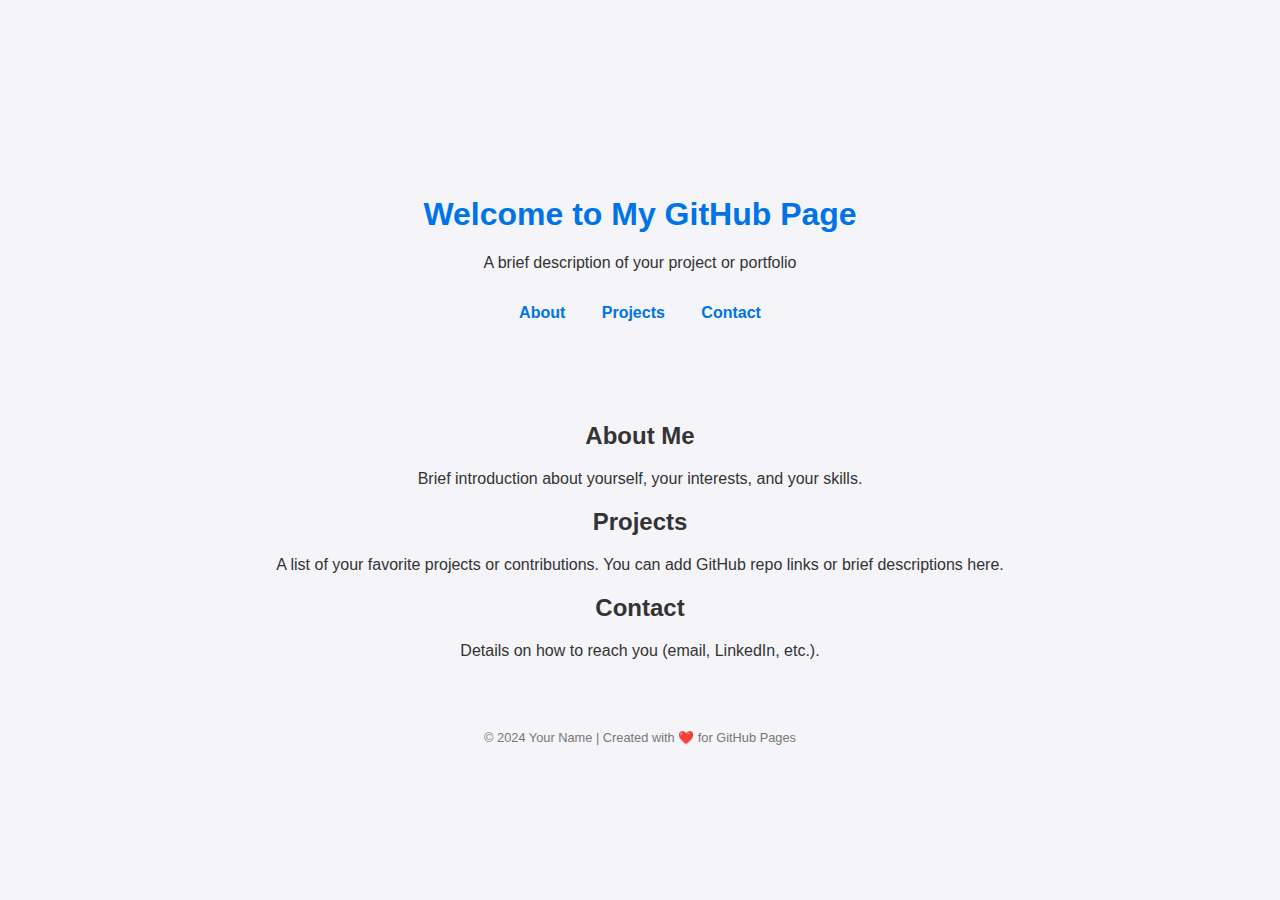
<file: index.html>
<!DOCTYPE html>
<html lang="en">
<head>
    <meta charset="UTF-8">
    <meta name="viewport" content="width=device-width, initial-scale=1.0">
    <title>This is ImToJu ^^</title>
    <style>
        body {
            font-family: Arial, sans-serif;
            margin: 0;
            padding: 0;
            display: flex;
            flex-direction: column;
            align-items: center;
            justify-content: center;
            min-height: 100vh;
            background-color: #f4f4f9;
            color: #333;
        }
        header {
            text-align: center;
            padding: 2em 1em;
        }
        h1 {
            color: #0073e6;
        }
        nav {
            margin: 2em 0;
        }
        nav a {
            margin: 0 1em;
            text-decoration: none;
            color: #0073e6;
            font-weight: bold;
        }
        main {
            max-width: 800px;
            padding: 1em;
            text-align: center;
        }
        footer {
            margin-top: 2em;
            padding: 1em;
            font-size: 0.8em;
            color: #777;
        }
    </style>
</head>
<body>
    <header>
        <h1>Welcome to My GitHub Page</h1>
        <p>A brief description of your project or portfolio</p>
        <nav>
            <a href="#about">About</a>
            <a href="#projects">Projects</a>
            <a href="#contact">Contact</a>
        </nav>
    </header>
    <main>
        <section id="about">
            <h2>About Me</h2>
            <p>Brief introduction about yourself, your interests, and your skills.</p>
        </section>
        <section id="projects">
            <h2>Projects</h2>
            <p>A list of your favorite projects or contributions. You can add GitHub repo links or brief descriptions here.</p>
        </section>
        <section id="contact">
            <h2>Contact</h2>
            <p>Details on how to reach you (email, LinkedIn, etc.).</p>
        </section>
    </main>
    <footer>
        &copy; 2024 Your Name | Created with ❤️ for GitHub Pages
    </footer>
</body>
</html>
</file>
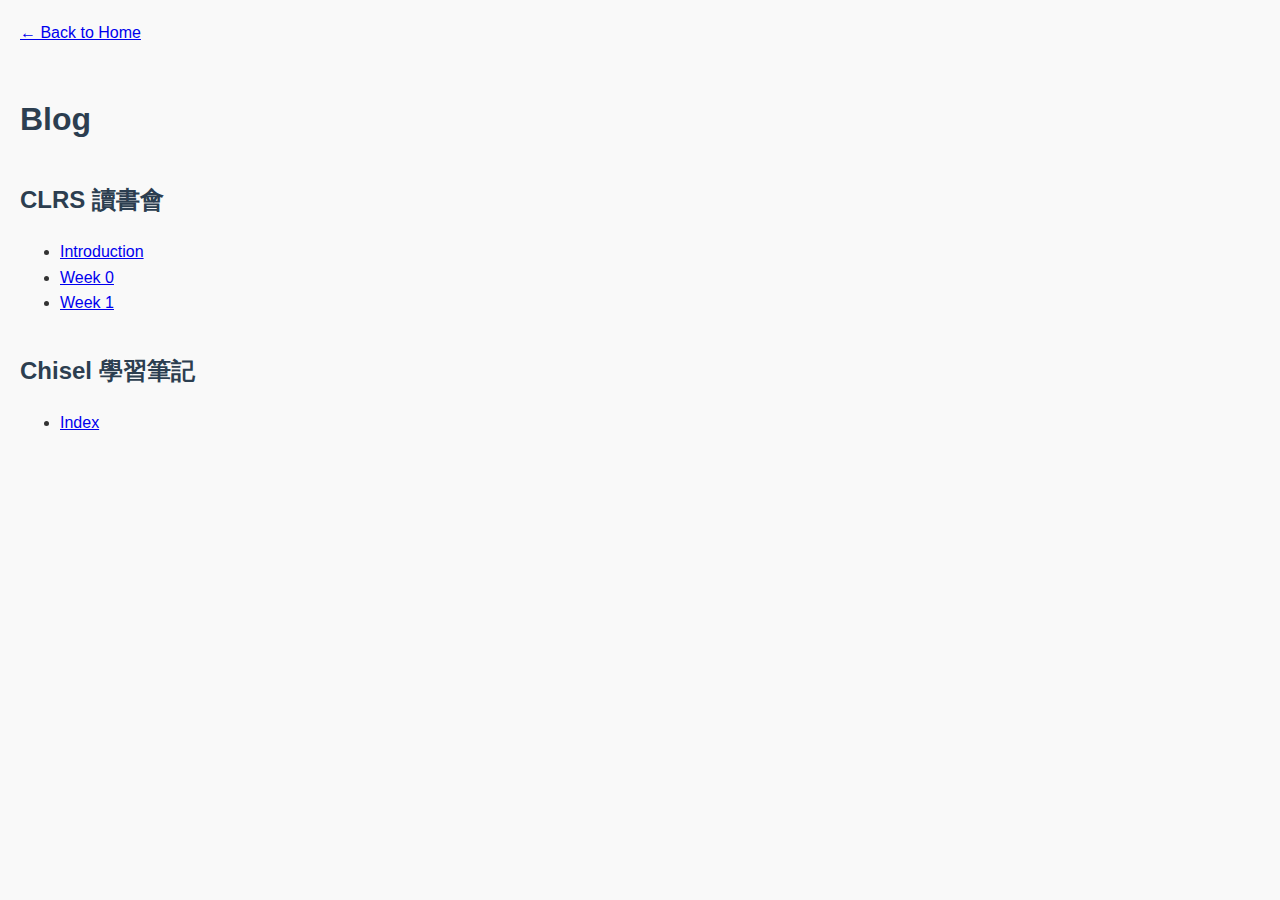
<file: projects/blog/index.html>
<!DOCTYPE html>
<html lang="zh-Hant">

<head>
    <meta charset="UTF-8">
    <meta name="viewport" content="width=device-width, initial-scale=1.0">
    <title>Blog</title>
    <link rel="stylesheet" href="/projects/blog/styles.css">
</head>

<body>
    <nav>
        <a href="/">&larr; Back to Home</a>
    </nav>
    <h1>Blog</h1>
    <h2>CLRS 讀書會</h2>
    <ul>
        <li><a href="./clrs_blog/">Introduction</a></li>
        <li><a href="./clrs_blog/week0.html">Week 0</a></li>
        <li><a href="./clrs_blog/week1.html">Week 1</a></li>
    </ul>
    <h2>Chisel 學習筆記</h2>
    <ul>
        <li><a href="./chisel_blog/">Index</a></li>
    </ul>
</body>

</html>
</file>
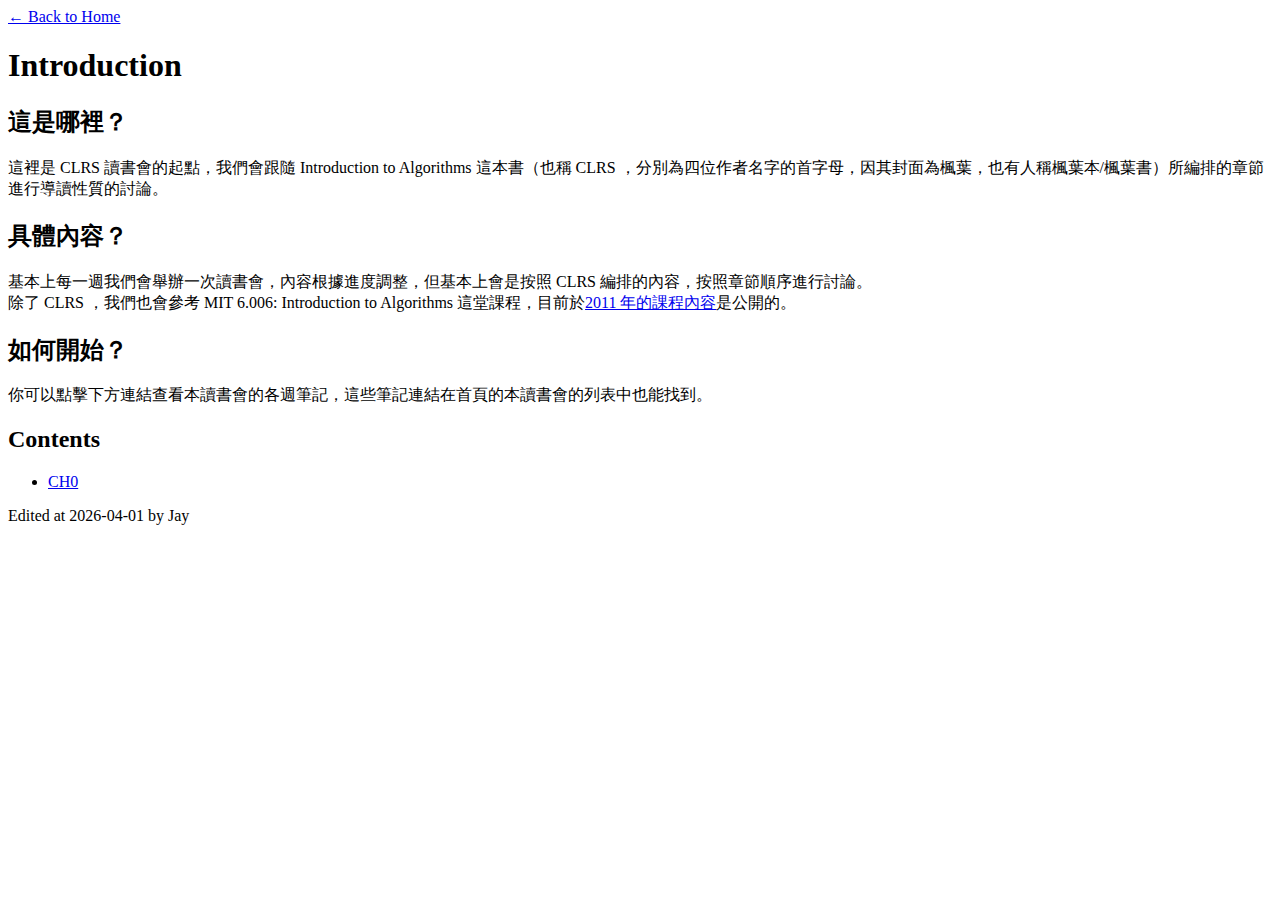
<file: projects/blog/clrs_blog/index.html>
<!DOCTYPE html>
<html lang="zh-Hant">
    <head>
        <meta charset="UTF-8">
        <meta name="viewport" content="width=device-width, initial-scale=1.0">
        <title>Introduction</title>
    </head>
    <body>
        <nav>
            <a href="./">&larr; Back to Home</a>
        </nav>
        <article>
            <h1>Introduction</h1>
            <h2>這是哪裡？</h2>
            <p>這裡是 CLRS 讀書會的起點，我們會跟隨 Introduction to Algorithms 這本書（也稱 CLRS ，分別為四位作者名字的首字母，因其封面為楓葉，也有人稱楓葉本/楓葉書）所編排的章節進行導讀性質的討論。</p>
            <h2>具體內容？</h2>
            <p>
                基本上每一週我們會舉辦一次讀書會，內容根據進度調整，但基本上會是按照 CLRS 編排的內容，按照章節順序進行討論。<br>
                除了 CLRS ，我們也會參考 MIT 6.006: Introduction to Algorithms 這堂課程，目前於<a href="https://ocw.mit.edu/courses/6-006-introduction-to-algorithms-fall-2011/">2011 年的課程內容</a>是公開的。
            </p>
            
            <h2>如何開始？</h2>
            <p>你可以點擊下方連結查看本讀書會的各週筆記，這些筆記連結在首頁的本讀書會的列表中也能找到。</p>
            <h2>Contents</h2>
            <ul>
                <li><a href="ch0.html">CH0</a></li>
            </ul>
        </article>
        
        <footer>
            <p>Edited at <time datetime="2026-04-01">2026-04-01</time> by Jay</p>
        </footer>
    </body>
</html>
</file>
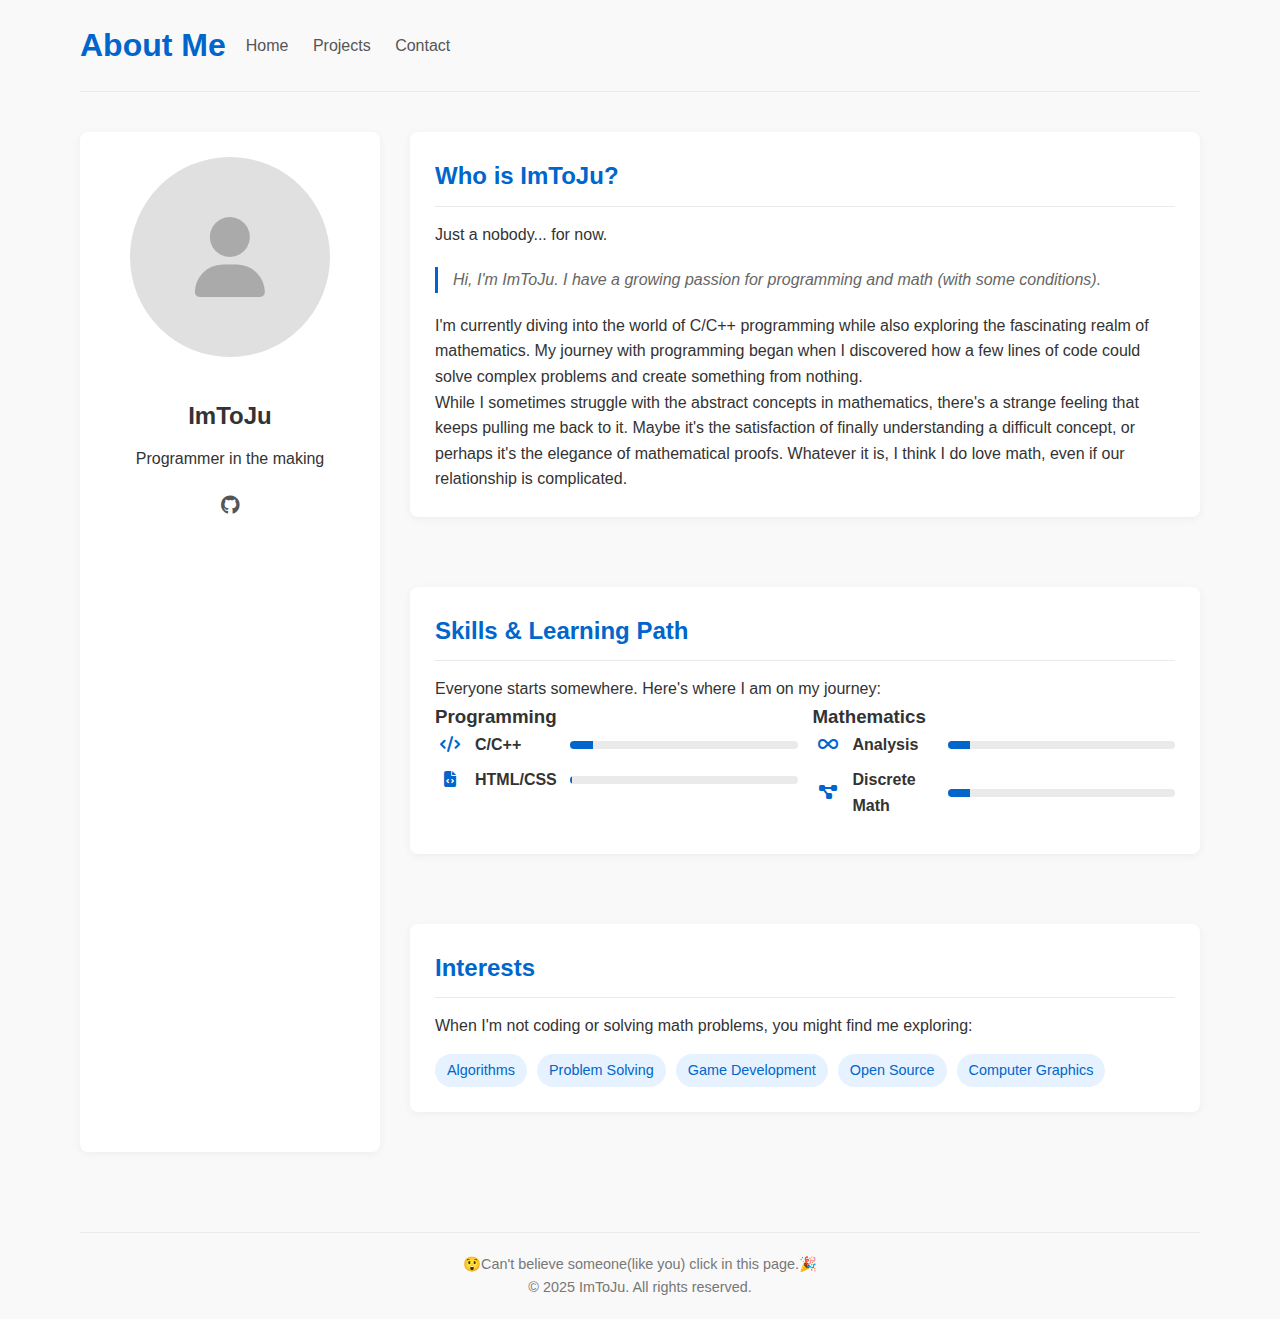
<file: about.html>
<!DOCTYPE html>
<html lang="en">

<head>
    <meta charset="UTF-8">
    <meta name="viewport" content="width=device-width, initial-scale=1.0">
    <title>About Me - ImToJu</title>
    <link rel="stylesheet" href="styles.css">
    <link rel="stylesheet" href="https://cdnjs.cloudflare.com/ajax/libs/font-awesome/6.4.0/css/all.min.css">
    <style>
        /* Reset and base styles */
        * {
            box-sizing: border-box;
            margin: 0;
            padding: 0;
        }

        body {
            font-family: 'Inter', 'Roboto', sans-serif;
            line-height: 1.6;
            color: #333;
            background-color: #f9f9f9;
        }

        .container {
            max-width: 1200px;
            margin: 0 auto;
            padding: 0 20px;
        }

        /* Header styling */
        header {
            padding: 20px 0;
            border-bottom: 1px solid #eaeaea;
        }

        .header-container {
            display: flex;
            justify-content: space-between;
            align-items: center;
        }

        header h1 {
            color: #0066cc;
        }

        nav a {
            margin-left: 20px;
            text-decoration: none;
            color: #555;
            font-weight: 500;
            transition: color 0.3s;
        }

        nav a:hover {
            color: #0066cc;
        }

        /* Main content */
        main {
            padding: 40px 0;
        }

        .about-grid {
            display: grid;
            grid-template-columns: 1fr;
            gap: 30px;
        }

        @media (min-width: 768px) {
            .about-grid {
                grid-template-columns: 300px 1fr;
            }
        }

        .profile-section {
            background-color: white;
            padding: 25px;
            border-radius: 8px;
            box-shadow: 0 2px 10px rgba(0, 0, 0, 0.05);
            display: flex;
            flex-direction: column;
            align-items: center;
        }

        .profile-pic {
            width: 200px;
            height: 200px;
            border-radius: 50%;
            object-fit: cover;
            margin-bottom: 20px;
            background-color: #e0e0e0;
            display: flex;
            align-items: center;
            justify-content: center;
        }

        .profile-pic i {
            font-size: 80px;
            color: #aaa;
        }

        .bio-section {
            margin-top: 20px;
            text-align: center;
        }

        .username {
            font-size: 1.5rem;
            font-weight: bold;
            margin-bottom: 10px;
        }

        .social-links {
            display: flex;
            gap: 15px;
            margin-top: 20px;
            justify-content: center;
        }

        .social-links a {
            color: #555;
            font-size: 1.2rem;
            transition: color 0.3s;
        }

        .social-links a:hover {
            color: #0066cc;
        }

        .content-section {
            display: flex;
            flex-direction: column;
            gap: 30px;
        }

        section {
            background-color: white;
            padding: 25px;
            border-radius: 8px;
            box-shadow: 0 2px 10px rgba(0, 0, 0, 0.05);
        }

        h2 {
            color: #0066cc;
            margin-bottom: 15px;
            padding-bottom: 10px;
            border-bottom: 1px solid #eaeaea;
        }

        .personal-highlight {
            font-style: italic;
            color: #666;
            border-left: 3px solid #0066cc;
            padding-left: 15px;
            margin: 20px 0;
        }

        .skills-grid {
            display: grid;
            grid-template-columns: 1fr;
            gap: 15px;
        }

        @media (min-width: 768px) {
            .skills-grid {
                grid-template-columns: 1fr 1fr;
            }
        }

        .skill-item {
            display: flex;
            align-items: center;
            margin-bottom: 10px;
        }

        .skill-name {
            font-weight: bold;
            width: 80px;
            /* Fixed width for alignment */
            margin-right: 15px;
            /* Space between name and progress bar */
        }

        .skill-icon {
            width: 30px;
            text-align: center;
            margin-right: 10px;
            color: #0066cc;
        }

        .progress-container {
            flex: 1;
            height: 8px;
            background-color: #eaeaea;
            border-radius: 4px;
            overflow: hidden;
        }

        .progress-bar {
            height: 100%;
            background-color: #0066cc;
        }

        .interests-list {
            display: flex;
            flex-wrap: wrap;
            gap: 10px;
            margin-top: 15px;
        }

        .interest-tag {
            background-color: #e6f2ff;
            color: #0066cc;
            padding: 5px 12px;
            border-radius: 20px;
            font-size: 0.9rem;
        }

        /* Footer */
        footer {
            text-align: center;
            padding: 20px 0;
            color: #777;
            font-size: 0.9em;
            border-top: 1px solid #eaeaea;
            margin-top: 40px;
        }
    </style>
</head>

<body>
    <div class="container">
        <header>
            <div class="header-container">
                <h1>About Me</h1>
                <nav>
                    <a href="index.html">Home</a>
                    <a href="index.html#projects">Projects</a>
                    <a href="index.html#contact">Contact</a>
                </nav>
            </div>
        </header>

        <main>
            <div class="about-grid">
                <!-- Profile Section -->
                <div class="profile-section">
                    <div class="profile-pic">
                        <i class="fas fa-user"></i>
                        <!-- Replace with: <img src="your-photo.jpg" alt="ImToJu"> -->
                    </div>

                    <div class="bio-section">
                        <div class="username">ImToJu</div>
                        <p>Programmer in the making</p>
                    </div>

                    <div class="social-links">
                        <a href="https://github.com/imtoju" title="GitHub"><i class="fab fa-github"></i></a>
                    </div>
                </div>

                <!-- Content Section -->
                <div class="content-section">
                    <section>
                        <h2>Who is ImToJu?</h2>
                        <p>Just a nobody... for now.</p>

                        <div class="personal-highlight">
                            Hi, I'm ImToJu. I have a growing passion for programming and math (with some conditions).
                        </div>

                        <p>I'm currently diving into the world of C/C++ programming while also exploring the fascinating
                            realm of mathematics. My journey with programming began when I discovered how a few lines of
                            code could solve complex problems and create something from nothing.</p>

                        <p>While I sometimes struggle with the abstract concepts in mathematics, there's a strange
                            feeling that keeps pulling me back to it. Maybe it's the satisfaction of finally
                            understanding a difficult concept, or perhaps it's the elegance of mathematical proofs.
                            Whatever it is, I think I do love math, even if our relationship is complicated.</p>
                    </section>

                    <section>
                        <h2>Skills & Learning Path</h2>
                        <p>Everyone starts somewhere. Here's where I am on my journey:</p>

                        <div class="skills-grid">
                            <div>
                                <h3>Programming</h3>
                                <div class="skill-item">
                                    <div class="skill-icon"><i class="fas fa-code"></i></div>
                                    <div class="skill-name">C/C++</div>
                                    <div class="progress-container">
                                        <div class="progress-bar" style="width: 10%"></div>
                                    </div>
                                </div>
                                <div class="skill-item">
                                    <div class="skill-icon"><i class="fas fa-file-code"></i></div>
                                    <div class="skill-name">HTML/CSS</div>
                                    <div class="progress-container">
                                        <div class="progress-bar" style="width: 1%"></div>
                                    </div>
                                </div>
                            </div>

                            <div>
                                <h3>Mathematics</h3>
                                <div class="skill-item">
                                    <div class="skill-icon"><i class="fas fa-infinity"></i></div>
                                    <div class="skill-name">Analysis</div>
                                    <div class="progress-container">
                                        <div class="progress-bar" style="width: 10%"></div>
                                    </div>
                                </div>
                                <div class="skill-item">
                                    <div class="skill-icon"><i class="fas fa-project-diagram"></i></div>
                                    <div class="skill-name">Discrete Math</div>
                                    <div class="progress-container">
                                        <div class="progress-bar" style="width: 10%"></div>
                                    </div>
                                </div>
                            </div>
                        </div>
                    </section>

                    <section>
                        <h2>Interests</h2>
                        <p>When I'm not coding or solving math problems, you might find me exploring:</p>

                        <div class="interests-list">
                            <span class="interest-tag">Algorithms</span>
                            <span class="interest-tag">Problem Solving</span>
                            <span class="interest-tag">Game Development</span>
                            <span class="interest-tag">Open Source</span>
                            <span class="interest-tag">Computer Graphics</span>
                        </div>
                    </section>
                </div>
            </div>
        </main>

        <footer>
            <p>😲Can't believe someone(like you) click in this page.🎉</p>
            <p>&copy; 2025 ImToJu. All rights reserved.</p>
        </footer>
    </div>
</body>

</html>
</file>
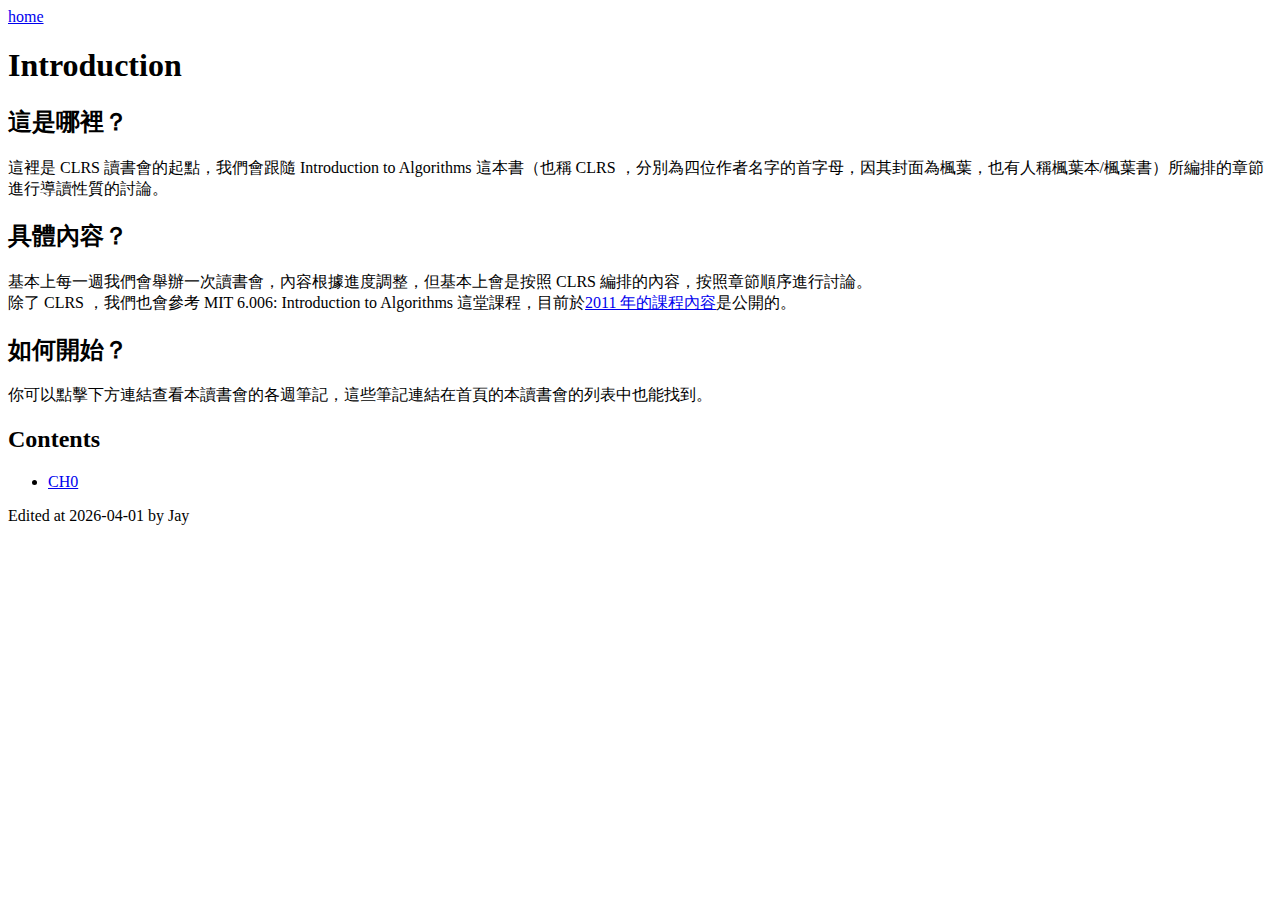
<file: projects/blog/clrs_blog/intro.html>
<!DOCTYPE html>
<html>
    <head><title>Introduction</title></head>
    <body>
        <a href="../index.html">home</a>
        <article>
            <h1>Introduction</h1>
            <h2>這是哪裡？</h2>
            <p>這裡是 CLRS 讀書會的起點，我們會跟隨 Introduction to Algorithms 這本書（也稱 CLRS ，分別為四位作者名字的首字母，因其封面為楓葉，也有人稱楓葉本/楓葉書）所編排的章節進行導讀性質的討論。</p>
            <h2>具體內容？</h2>
            <p>
                基本上每一週我們會舉辦一次讀書會，內容根據進度調整，但基本上會是按照 CLRS 編排的內容，按照章節順序進行討論。<br>
                除了 CLRS ，我們也會參考 MIT 6.006: Introduction to Algorithms 這堂課程，目前於<a href="https://ocw.mit.edu/courses/6-006-introduction-to-algorithms-fall-2011/">2011 年的課程內容</a>是公開的。
            </p>
            
            <h2>如何開始？</h2>
            <p>你可以點擊下方連結查看本讀書會的各週筆記，這些筆記連結在首頁的本讀書會的列表中也能找到。</p>
            <h2>Contents</h2>
            <ul>
                <li><a href="ch0.html">CH0</a></li>
            </ul>
        </article>
        
        <footer>
            <p>Edited at 2026-04-01 by Jay</p>
        </footer>
    </body>
</html>
</file>
<file: projects/blog/styles.css>
body {
    font-family: "Helvetica Neue", Helvetica, Arial, "PingFang TC", "Heiti TC", "Microsoft JhengHei", sans-serif;
    line-height: 1.6;
    color: #333;
    background-color: #f9f9f9;
    margin: 0;
    padding: 20px;
}

main {
    max-width: 800px;
    /* 限制寬度，避免文字行太長 */
    margin: 0 auto;
    background: #fff;
    padding: 30px 40px;
    border-radius: 8px;
    box-shadow: 0 4px 6px rgba(0, 0, 0, 0.05);
}

nav {
    margin-bottom: 20px;
}

h1,
h2,
h3,
h4 {
    color: #2c3e50;
    margin-top: 1.5em;
}

code {
    background-color: #eee;
    padding: 2px 4px;
    border-radius: 4px;
}

footer {
    margin-top: 40px;
    padding-top: 20px;
    border-top: 1px solid #ddd;
    color: #777;
    text-align: center;
    font-size: 0.9em;
}

.code-block {
    position: relative;
    margin: 1.5em 0;
}

pre {
    background: #1e1e1e;
    color: #d4d4d4;
    padding: 1em;
    border-radius: 10px;
    overflow-x: auto;
    font-size: 14px;
}

/* 行號樣式 */
pre.line-numbers {
    padding-left: 3em;
}

/* Copy 按鈕 */
.copy-btn {
    position: absolute;
    top: 8px;
    right: 8px;
    background: #333;
    color: #fff;
    border: none;
    padding: 4px 10px;
    font-size: 12px;
    border-radius: 6px;
    cursor: pointer;
    opacity: 0.7;
}

.copy-btn:hover {
    opacity: 1;
}
</file>
<file: styles.css>
/* Base styling */
body {
    font-family: 'Inter', 'Roboto', sans-serif;
    line-height: 1.6;
    color: #333;
    max-width: 1200px;
    margin: 0 auto;
    padding: 0 20px;
    background-color: #f9f9f9;
}

/* Header styling */
header {
    display: flex;
    justify-content: space-between;
    align-items: center;
    padding: 20px 0;
    border-bottom: 1px solid #eaeaea;
}

nav a {
    margin-left: 20px;
    text-decoration: none;
    color: #555;
    font-weight: 500;
    transition: color 0.3s;
}

nav a:hover {
    color: #0066cc;
}

/* Main content */
main {
    padding: 40px 0;
}

section {
    margin-bottom: 40px;
    background-color: white;
    padding: 25px;
    border-radius: 8px;
    box-shadow: 0 2px 10px rgba(0, 0, 0, 0.05);
}

h2 {
    color: #0066cc;
    margin-top: 0;
}

/* Personal touch */
.personal-highlight {
    font-style: italic;
    color: #666;
    border-left: 3px solid #0066cc;
    padding-left: 15px;
}

/* Footer */
footer {
    text-align: center;
    padding: 20px 0;
    color: #777;
    font-size: 0.9em;
}
</file>
